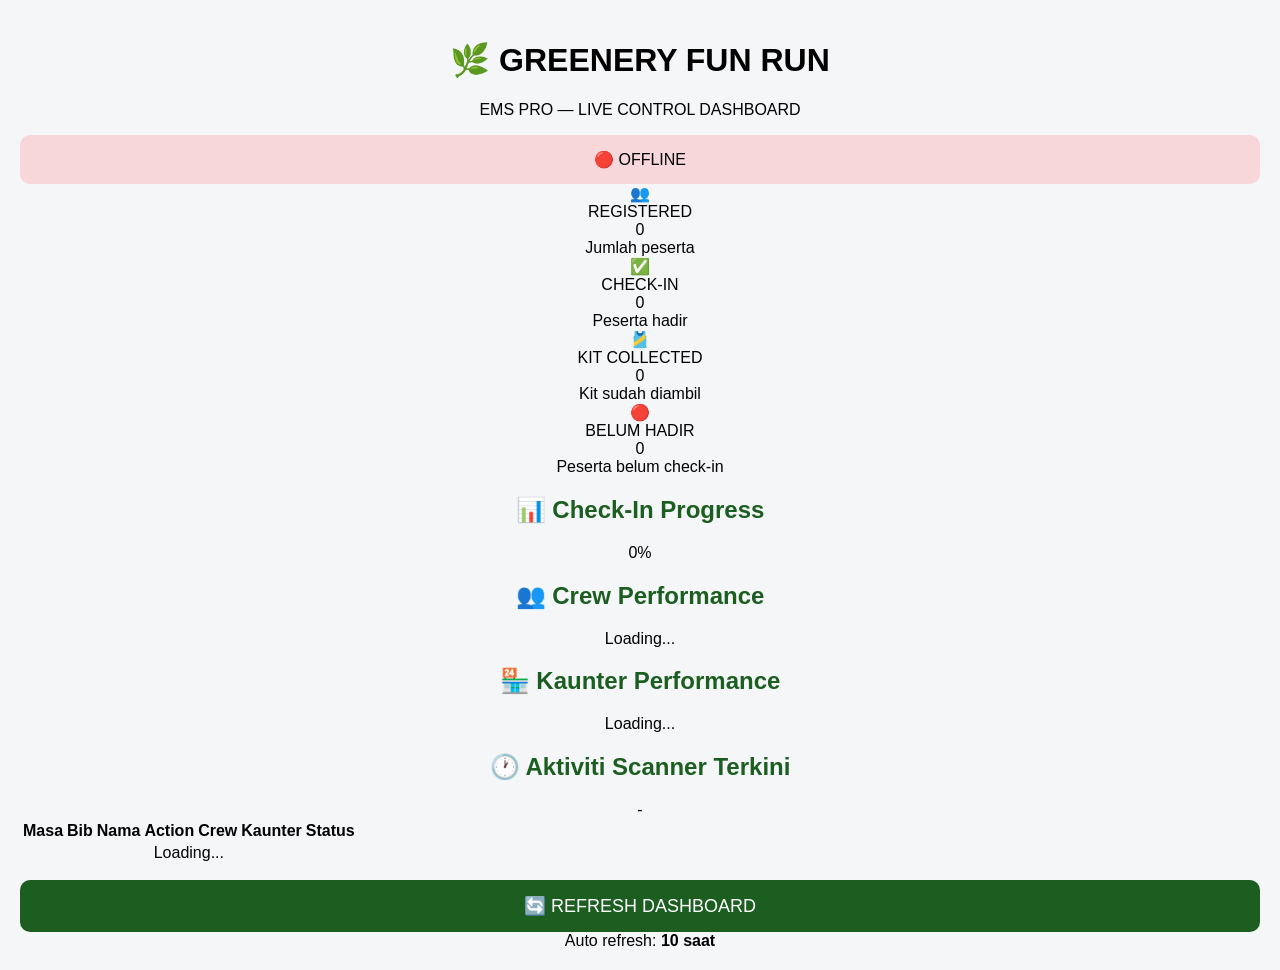
<file: Dashboard .html>
<!DOCTYPE html>
<html lang="ms">

<head>

<meta charset="UTF-8">

<meta
  name="viewport"
  content="width=device-width, initial-scale=1.0"
>

<title>
GREENERY FUN RUN EMS PRO - Dashboard
</title>

<link
  rel="stylesheet"
  href="style.css"
>

</head>


<body>


<!-- =====================================
     DASHBOARD HEADER
===================================== -->

<header class="dashboard-header">

  <div>

    <h1>
      🌿 GREENERY FUN RUN
    </h1>

    <p>
      EMS PRO — LIVE CONTROL DASHBOARD
    </p>

  </div>


  <div
    id="connectionStatus"
    class="connection-status"
  >

    🔄 Connecting...

  </div>

</header>



<!-- =====================================
     DASHBOARD CONTAINER
===================================== -->

<main class="dashboard-container">


<!-- =====================================
     SUMMARY CARDS
===================================== -->

<section class="summary-grid">


  <!-- REGISTERED -->

  <div class="dashboard-card">

    <div class="card-icon">
      👥
    </div>

    <div>

      <div class="card-label">
        REGISTERED
      </div>

      <div
        id="totalRegistered"
        class="card-number"
      >
        0
      </div>

      <div class="card-description">
        Jumlah peserta
      </div>

    </div>

  </div>



  <!-- CHECKED IN -->

  <div class="dashboard-card">

    <div class="card-icon">
      ✅
    </div>

    <div>

      <div class="card-label">
        CHECK-IN
      </div>

      <div
        id="checkedIn"
        class="card-number"
      >
        0
      </div>

      <div class="card-description">
        Peserta hadir
      </div>

    </div>

  </div>



  <!-- KIT -->

  <div class="dashboard-card">

    <div class="card-icon">
      🎽
    </div>

    <div>

      <div class="card-label">
        KIT COLLECTED
      </div>

      <div
        id="kitCollected"
        class="card-number"
      >
        0
      </div>

      <div class="card-description">
        Kit sudah diambil
      </div>

    </div>

  </div>



  <!-- NOT ARRIVED -->

  <div class="dashboard-card">

    <div class="card-icon">
      🔴
    </div>

    <div>

      <div class="card-label">
        BELUM HADIR
      </div>

      <div
        id="notArrived"
        class="card-number"
      >
        0
      </div>

      <div class="card-description">
        Peserta belum check-in
      </div>

    </div>

  </div>


</section>



<!-- =====================================
     PROGRESS
===================================== -->

<section class="dashboard-section">

  <div class="section-header">

    <h2>
      📊 Check-In Progress
    </h2>

    <span id="progressText">
      0%
    </span>

  </div>


  <div class="progress-container">

    <div
      id="progressBar"
      class="progress-bar"
      style="width:0%;"
    ></div>

  </div>

</section>



<!-- =====================================
     CREW + KAUNTER
===================================== -->

<section class="two-column-grid">


  <!-- ===================================
       CREW
  ==================================== -->

  <div class="dashboard-section">

    <div class="section-header">

      <h2>
        👥 Crew Performance
      </h2>

    </div>


    <div
      id="crewPerformance"
      class="performance-list"
    >

      <div class="loading">
        Loading...
      </div>

    </div>

  </div>



  <!-- ===================================
       KAUNTER
  ==================================== -->

  <div class="dashboard-section">

    <div class="section-header">

      <h2>
        🏪 Kaunter Performance
      </h2>

    </div>


    <div
      id="kaunterPerformance"
      class="performance-list"
    >

      <div class="loading">
        Loading...
      </div>

    </div>

  </div>


</section>



<!-- =====================================
     RECENT ACTIVITY
===================================== -->

<section class="dashboard-section">


  <div class="section-header">

    <h2>
      🕐 Aktiviti Scanner Terkini
    </h2>

    <span
      id="lastUpdated"
    >
      -
    </span>

  </div>



  <div class="table-wrapper">

    <table>

      <thead>

        <tr>

          <th>
            Masa
          </th>

          <th>
            Bib
          </th>

          <th>
            Nama
          </th>

          <th>
            Action
          </th>

          <th>
            Crew
          </th>

          <th>
            Kaunter
          </th>

          <th>
            Status
          </th>

        </tr>

      </thead>


      <tbody
        id="activityTable"
      >

        <tr>

          <td
            colspan="7"
            class="loading"
          >

            Loading...

          </td>

        </tr>

      </tbody>

    </table>

  </div>


</section>



<!-- =====================================
     REFRESH BUTTON
===================================== -->

<div class="dashboard-controls">

  <button
    id="refreshButton"
    onclick="loadDashboard()"
  >

    🔄 REFRESH DASHBOARD

  </button>


  <span>

    Auto refresh:
    <b>
      10 saat
    </b>

  </span>

</div>


</main>



<!-- =====================================
     DASHBOARD JAVASCRIPT
===================================== -->

<script src="dashboard.js"></script>


</body>

</html>
</file>
<file: style.css>
/* =================================
 GREENERY FUN RUN SCANNER
 STYLE CSS
================================= */

body{

    font-family: Arial, sans-serif;

    background:#f4f6f8;

    text-align:center;

    margin:0;

    padding:20px;

}


h2{

    color:#1b5e20;

}


#reader{

    width:100%;

    max-width:420px;

    margin:auto;

    background:white;

    padding:10px;

    border-radius:12px;

}


video{

    width:100%;

    border-radius:10px;

}



#card{

    display:none;

    background:white;

    max-width:420px;

    margin:20px auto;

    padding:20px;

    border-radius:12px;

    box-shadow:0 3px 10px rgba(0,0,0,0.15);

    text-align:left;

}



#card h3{

    color:#1b5e20;

    text-align:center;

}



button{

    width:100%;

    padding:15px;

    background:#1b5e20;

    color:white;

    border:none;

    border-radius:10px;

    font-size:18px;

    margin-top:15px;

}



button:hover{

    background:#2e7d32;

}



#result{

    margin-top:15px;

    font-size:18px;

}



.success{

    background:#d4edda;

    padding:15px;

    border-radius:10px;

}



.error{

    background:#f8d7da;

    padding:15px;

    border-radius:10px;

}
</file>
